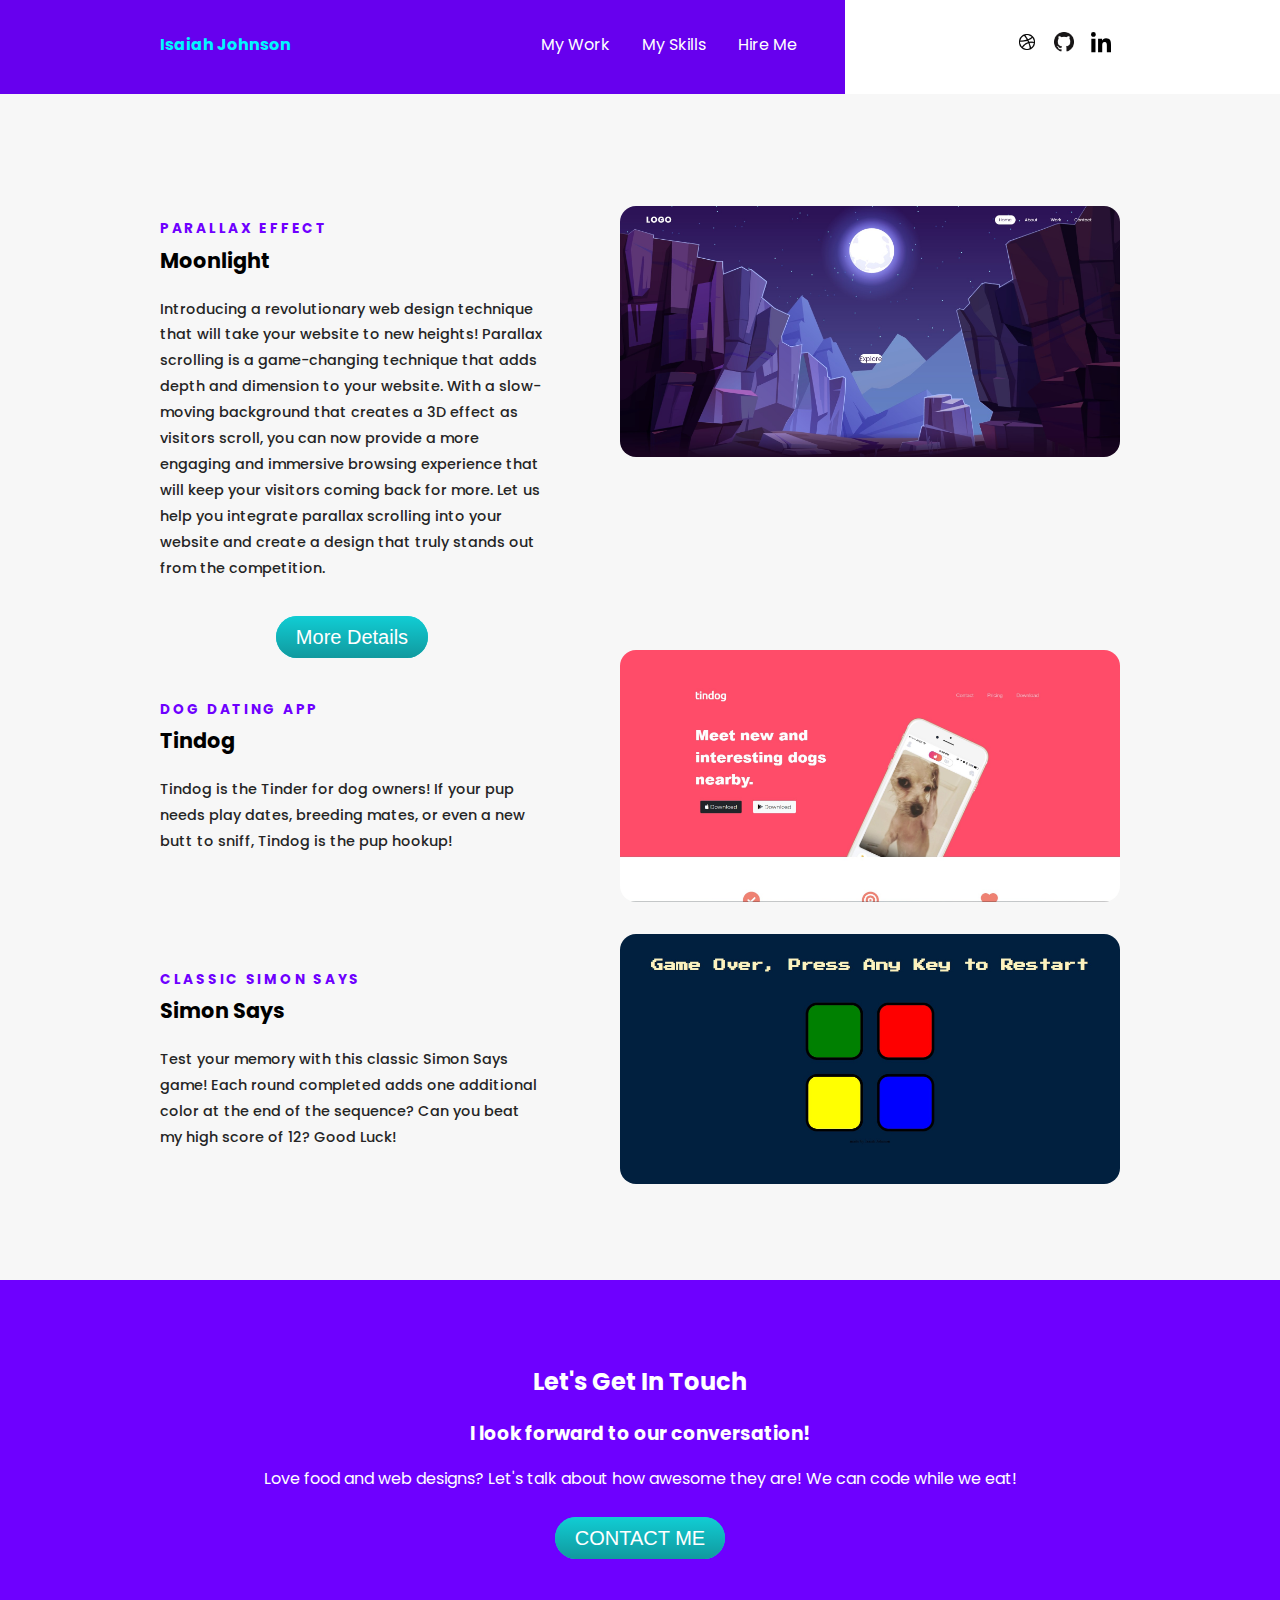
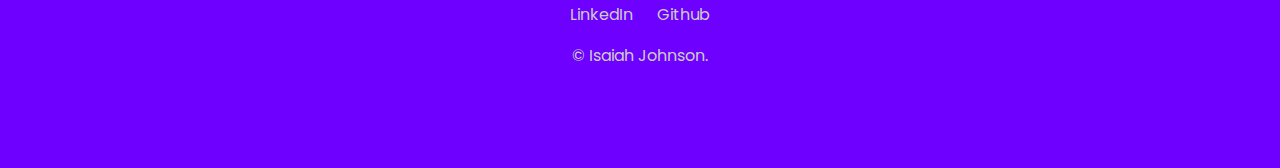
<file: portfolio.html>
<!-- THIS PAGE IS NOT CURRENTLY BEING USED ANYWHERE.
AT THE TIME OF USE, IF THAT TIME EVER COMES, REMOVE THIS COMMENT. -->


<!DOCTYPE html>
<html lang="en">
    <head>
        <meta charset="utf-8">
        <meta name="viewport" content="width=device-width, initial-scale=1.0">
        <title>portfolio page</title>
        <link rel="stylesheet" href="css/main.css" type="text/css">
      </head>
<body>
    <div class="nav-container">
        <header>
          <a href="index.html" class="logo">Isaiah Johnson</a>
          <nav>
            <ul>
              <li><a href="#my-work">My Work</a></li>
              <li><a href="#my-skills">My Skills</a></li>
              <li><a href="#hire_me">Hire Me</a></li>
            </ul>
          </nav>
        </header>
  
        <div class="social-header">
          <!-- MAKE SURE IMAGES ARE VISIBLE -->
          <ul>
            <li><a href="https://dribbble.com/Parrasite9"><img src="images/dribble.png" alt="dribble"/></a></li>
            <li><a href="https://github.com/Parrasite9"><img src="images/github.png" alt="github"/></a></li>
            <li><a href="https://www.linkedin.com/in/isaiah-johnson123/"><img src="images/linkedin.svg" alt="linkedin"/></a></li>
          </ul>
        </div>
      </div>

<!-- PORTFOLIO SECTION -->
  <!-- FIRST PROJECT -->
    <section class="portfolio">
        <div class="portfolio-container transition3">
          <div class="portfolio-left">
            <div class="inner">
              <p class="subtitle">Parallax Effect</p>
              <p class="featured-title">Moonlight</p>
              <p class="featured-desc">Introducing a revolutionary web design technique that will take your website to new heights! Parallax scrolling is a game-changing technique that adds depth and dimension to your website. With a slow-moving background that creates a 3D effect as visitors scroll, you can now provide a more engaging and immersive browsing experience that will keep your visitors coming back for more. Let us help you integrate parallax scrolling into your website and create a design that truly stands out from the competition.</p>
            </div>
          </div>
          <a href="https://parrasite9.github.io/Parralax/"><img src="images/moonlight.jpg" alt="Moonlight"> </a>
          <button><a class="btn-details" href="mailto:johnsonisaiah13@yahoo.com">More Details</a>
          </button>
        </div>
  
    <!-- SECOND PROJECT   -->
        <div class="portfolio-container transition3">
          <div class="portfolio-left">
            <div class="inner">
              <p class="subtitle">Dog Dating App</p>
              <p class="featured-title">Tindog</p>
              <p class="featured-desc">Tindog is the Tinder for dog owners! If your pup needs play dates, breeding mates, or even a new butt to sniff, Tindog is the pup hookup!</p>
            </div>
          </div>
          <a href="https://parrasite9.github.io/tindog/"><img src="images/tindog.jpg" alt="Tindog"> </a>
        </div>
  
    <!-- THIRD PROJECT -->
        <div class="portfolio-container transition3">
          <div class="portfolio-left">
            <div class="inner">
              <p class="subtitle">Classic Simon Says</p>
              <p class="featured-title">Simon Says</p>
              <p class="featured-desc">Test your memory with this classic Simon Says game! Each round completed adds one additional color at the end of the sequence? Can you beat my high score of 12? Good Luck!</p>
            </div>
          </div>
          <a href="https://parrasite9.github.io/simonsays/"><img src="images/simon.jpg" alt="simon says"> </a>
        </div>
  
      </section>

<!-- CLOSING SECTION  -->

    <div class="closer">
        <!-- <div class="content">
          <h1 class="stagger1">I LOOK FORWARD TO OUR CONVERSATION!</h1>
        </div> -->

        <div id="hire_me" class="contact-me">
            <h2>Let's Get In Touch</h2>
            <h3>I look forward to our conversation!</h3>
            <p class="outro">Love food and web designs? Let's talk about how awesome they are! We can code while we eat!</p>
            <a class="btn" href="mailto:johnsonisaiah13@yahoo.com">CONTACT ME</a>
        </div>

        <div class="bottom-container">
          <a class="footer-link" href="https://www.linkedin.com/in/isaiah-johnson-626062aa/">LinkedIn</a>
          <a class="footer-link" href="https://github.com/Parrasite9">Github</a>
          <p class="copyright">© Isaiah Johnson.</p>
        </div>

      </div>
</body>
</html>
</file>
<file: css/main.css>
@import url("https://fonts.googleapis.com/css2?family=Poppins:wght@300;400;700&display=swap");
body {
  height: 100vh;
  margin: 0;
  font-family: 'Poppins', sans-serif;
}

ul {
  list-style-type: none;
  margin: 0;
  padding: 0;
}

a {
  text-decoration: none;
}

img {
  width: 100%;
}

.nav-container {
  background: #6700ee;
}

.nav-container a {
  color: white;
}

header {
  display: -webkit-box;
  display: -ms-flexbox;
  display: flex;
  -webkit-box-pack: justify;
      -ms-flex-pack: justify;
          justify-content: space-between;
  padding: 2em;
}

header .logo {
  color: #00f7ff;
  font-weight: bold;
}

header ul {
  display: -webkit-box;
  display: -ms-flexbox;
  display: flex;
}

header ul a {
  display: block;
  padding: 0 1em;
}

.social-header, .hero-design {
  display: none;
}

.hero {
  background: #6e00ff;
  color: white;
  display: -ms-grid;
  display: grid;
  text-align: center;
  padding: 4em;
}

.meet {
  display: -webkit-box;
  display: -ms-flexbox;
  display: flex;
  margin: 0 auto;
  width: 200px;
  font-weight: bold;
  color: #ff64cb;
}

.meet span {
  margin-top: 1em;
  margin-right: .5em;
}

.scroll {
  width: 30px;
  margin-top: 2em;
}

section {
  padding: 4em 2em;
  text-align: center;
}

.featured {
  position: relative;
}

.featured::before {
  content: "";
  position: absolute;
  width: 200px;
  height: 200px;
  border-radius: 50%;
  background: #e5d5fa;
  top: 0;
  left: 0;
  z-index: -1;
}

.subtitle {
  text-transform: uppercase;
  font-weight: bold;
  color: #6e00ff;
  letter-spacing: .2em;
  font-size: .85em;
}

.featured-title {
  color: black;
  font-weight: bold;
  font-size: 1.3em;
  margin-top: -.4em;
  display: block;
}

.featured-desc {
  color: #252525;
  margin-bottom: 3em;
  font-size: .9em;
  line-height: 1.8em;
  font-weight: 500;
}

.featured-img {
  border-radius: 10px;
}

.skills {
  background: #ff64cb;
}

.skills-container ul li {
  background: white;
  padding: 2em;
  border-radius: 1em;
  margin-bottom: 1em;
}

.skills-container ul li .icon-container {
  height: 100px;
  display: -ms-grid;
  display: grid;
  place-content: center;
  margin: 0 auto;
}

.skills-container ul li .icon-container.one {
  width: 50px;
}

.skills-container ul li .icon-container.two {
  width: 100px;
}

.skills-container ul li .icon-container.three {
  width: 60px;
}

.skills-container ul li .skill-title {
  font-weight: bold;
}

.skills-container ul li .featured-desc {
  margin-bottom: 2em;
}

.portfolio {
  background: #f7f7f7;
}

.portfolio-container a img {
  border-radius: 1em;
  margin-bottom: 2em;
}

.closer {
  background: #6e00ff;
  color: white;
  display: -ms-grid;
  display: grid;
  text-align: center;
  padding: 4em;
}

.outro {
  padding: 0 0 20px;
}

button {
  border: none;
  background-color: transparent;
}

.btn {
  background: #11cdd4;
  background-image: -webkit-gradient(linear, left top, left bottom, from(#11cdd4), to(#11999e));
  background-image: linear-gradient(to bottom, #11cdd4, #11999e);
  border-radius: 28px;
  font-family: 'Montserrat', sans-serif;
  color: #ffffff;
  font-size: 20px;
  padding: 10px 20px 10px 20px;
  text-decoration: none;
}

.btn:hover {
  background: #30e3cb;
  background-image: -webkit-gradient(linear, left top, left bottom, from(#30e3cb), to(#2bc4ad));
  background-image: linear-gradient(to bottom, #30e3cb, #2bc4ad);
  text-decoration: none;
}

.btn-details {
  background: #11cdd4;
  background-image: -webkit-gradient(linear, left top, left bottom, from(#11cdd4), to(#11999e));
  background-image: linear-gradient(to bottom, #11cdd4, #11999e);
  border-radius: 28px;
  font-family: 'Montserrat', sans-serif;
  color: #ffffff;
  font-size: 20px;
  padding: 10px 20px 10px 20px;
  text-decoration: none;
}

.btn-details:hover {
  background: #30e3cb;
  background-image: -webkit-gradient(linear, left top, left bottom, from(#30e3cb), to(#2bc4ad));
  background-image: linear-gradient(to bottom, #30e3cb, #2bc4ad);
  text-decoration: none;
}

.bottom-container {
  padding: 50px 0 20px;
}

.footer-link, .copyright {
  color: #cccccc;
  padding: 0 10px;
}

.footer-link:hover {
  color: #30e3cb;
}

@media only screen and (min-width: 800px) {
  .featured, .portfolio {
    text-align: left;
  }
  .featured, .portfolio-container {
    display: -ms-grid;
    display: grid;
    -ms-grid-columns: 40% auto;
        grid-template-columns: 40% auto;
  }
  .left, .portfolio-left {
    display: -ms-grid;
    display: grid;
    place-content: center;
  }
  .right {
    margin-left: 2em;
    margin-top: 1em;
  }
  .skills {
    margin-top: -5em;
    margin-bottom: -7em;
    padding-top: 7em;
  }
  .skills-container ul {
    display: -ms-grid;
    display: grid;
    /* -ms-grid-columns: (auto)[3]; */
    grid-template-columns: repeat(3, auto);
    grid-gap: 1em;
  }
  .portfolio {
    padding-top: 7em;
  }
  .portfolio-container img {
    margin-left: 2em;
  }
}

@media only screen and (min-width: 1050px) {
  .hero {
    height: 90vh;
  }
  .nav-container {
    display: -ms-grid;
    display: grid;
    -ms-grid-columns: 66% auto;
        grid-template-columns: 66% auto;
    background: unset;
  }
  .nav-container header {
    background: #6700ee;
  }
  header {
    padding: 2em 2em 2em 4em;
  }
  .social-header {
    padding: 2em 4em 2em 0;
  }
  section {
    padding: 4em;
  }
  .social-header {
    display: block;
  }
  .social-header ul {
    display: -webkit-box;
    display: -ms-flexbox;
    display: flex;
    -ms-flex-pack: distribute;
        justify-content: space-around;
    width: 7em;
    float: right;
  }
  .social-header ul img {
    width: 20px;
  }
  .hero {
    display: -ms-grid;
    display: grid;
    -ms-grid-columns: 66% auto;
        grid-template-columns: 66% auto;
    background: unset;
    padding: 0;
  }
  .hero .content {
    background: #6e00ff;
    padding: 6em 8em 6em 4em;
    text-align: left;
  }
  .hero .content h1 {
    font-size: 3em;
    line-height: 1.2em;
  }
  .meet {
    margin: unset;
  }
  .hero-design {
    display: unset;
    margin-left: -50%;
    margin-top: 15%;
    width: 100%;
  }
  .portfolio img {
    float: right;
    max-width: 500px;
  }
}

@media only screen and (min-width: 1250px) {
  header {
    padding: 2em 2em 2em 10em;
  }
  .social-header {
    padding: 2em 10em 2em 0;
  }
  section {
    padding: 10em 10em 4em 10em;
  }
  .hero .content {
    padding: 6em 8em 6em 10em;
  }
  .featured > img {
    width: 100%;
    height: auto;
    padding-left: 3%;
  }
}

@media only screen and (min-width: 1550px) {
  header {
    padding: 2em 2em 2em 20em;
  }
  .social-header {
    padding: 2em 20em 2em 0;
  }
  section {
    padding: 5em 10em 4em 20em;
  }
  .hero .content {
    padding: 6em 8em 6em 20em;
  }
  .featured > img {
    width: 100%;
    height: auto;
    padding-left: 3%;
  }
}

@media only screen and (min-width: 1800px) {
  .featured > img {
    width: 75%;
    height: auto;
    padding-left: 15%;
    padding-bottom: 5%;
  }
}

.circle {
  animation: circleAnim 1s infinite alternate-reverse;
}

@-webkit-keyframes circleAnim {
  from {
    -webkit-transform: translate(197px, 494px);
            transform: translate(197px, 494px);
    z-index: 5;
  }
  to {
    -webkit-transform: translate(197px, 526px);
            transform: translate(197px, 526px);
  }
}

@keyframes circleAnim {
  from {
    -webkit-transform: translate(197px, 494px);
            transform: translate(197px, 494px);
    z-index: 5;
  }
  to {
    -webkit-transform: translate(197px, 526px);
            transform: translate(197px, 526px);
  }
}
/*# sourceMappingURL=main.css.map */
</file>
